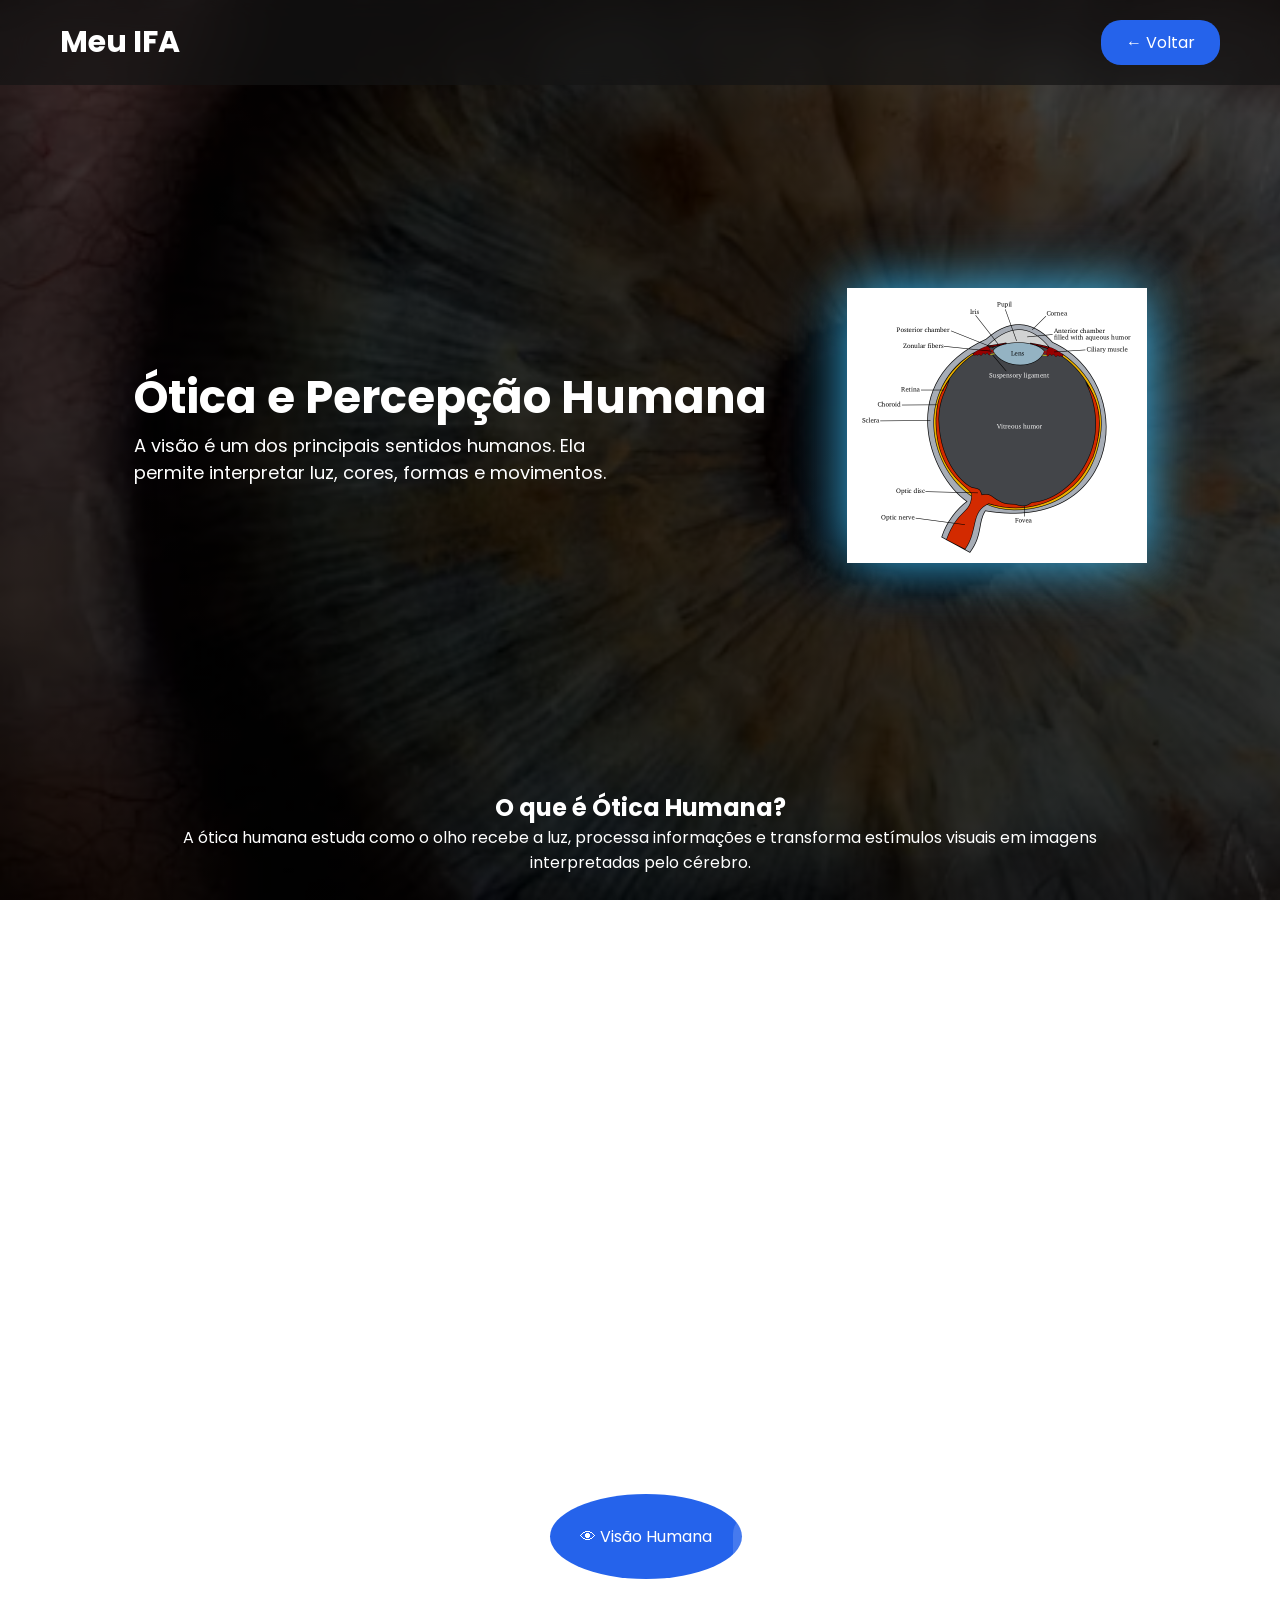
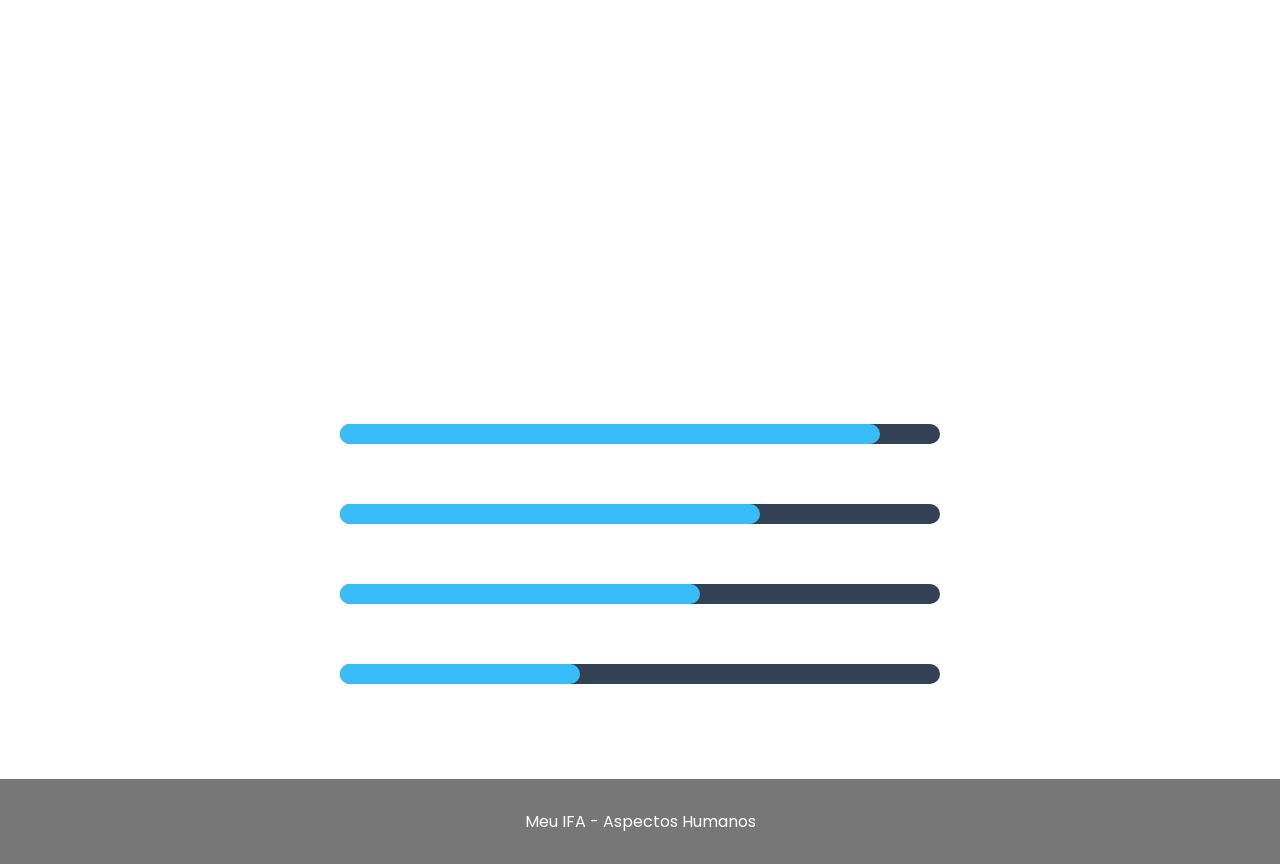
<file: otica.html>
<!DOCTYPE html>
<html lang="pt-BR">

<head>

<meta charset="UTF-8">
<meta name="viewport" content="width=device-width, initial-scale=1.0">

<title>Meu IFA | Ótica</title>

<link rel="stylesheet" href="otica.css">

<link href="https://fonts.googleapis.com/css2?family=Poppins:wght@300;400;600&display=swap" rel="stylesheet">

</head>


<body>



<header>


<div class="navbar">


<h1>
Meu IFA
</h1>



<a href="index.html">
← Voltar
</a>


</div>


</header>





<section class="hero">


<div>


<h2>
Ótica e Percepção Humana
</h2>


<p>
A visão é um dos principais sentidos humanos.
Ela permite interpretar luz, cores, formas e movimentos.
</p>


</div>


<img src="img/olho.png">


</section>







<section class="conteudo">


<h2>
O que é Ótica Humana?
</h2>


<p>

A ótica humana estuda como o olho recebe a luz,
processa informações e transforma estímulos visuais
em imagens interpretadas pelo cérebro.

</p>



<div class="cards">


<div class="card">

<h3>
Córnea
</h3>

<p>
Primeira estrutura que recebe a luz
e ajuda na focalização.
</p>

</div>




<div class="card">

<h3>
Cristalino
</h3>

<p>
Responsável pelo ajuste do foco
em diferentes distâncias.
</p>

</div>




<div class="card">

<h3>
Retina
</h3>

<p>
Transforma luz em sinais enviados
ao cérebro.
</p>

</div>


</div>


</section>







<section class="mapa">


<h2>
Mapa Mental
</h2>



<div class="mind">


<div class="central">

👁 Visão Humana

</div>



<div class="item item1">

Luz

</div>


<div class="item item2">

Córnea

</div>


<div class="item item3">

Retina

</div>


<div class="item item4">

Cérebro

</div>



</div>


</section>








<section class="grafico">


<h2>
Fatores que influenciam a visão
</h2>


<div class="bars">


<div>

<span>
Iluminação
</span>

<div class="bar">

<div style="width:90%">

</div>

</div>

</div>




<div>

<span>
Contraste
</span>

<div class="bar">

<div style="width:70%">

</div>

</div>

</div>




<div>

<span>
Distância
</span>

<div class="bar">

<div style="width:60%">

</div>

</div>

</div>




<div>

<span>
Reflexos
</span>

<div class="bar">

<div style="width:40%">

</div>

</div>

</div>



</div>


</section>







<footer>

Meu IFA - Aspectos Humanos

</footer>



</body>

</html>
</file>
<file: otica.css>
*{

margin:0;
padding:0;
box-sizing:border-box;

font-family:"Poppins",sans-serif;

}



body{

background:

linear-gradient(
rgba(0,0,0,.7),
rgba(0,0,0,.8)
),

url("img/visao.jpg");


background-size:cover;

background-attachment:fixed;

color:white;

}




header{


background:
rgba(20,20,20,.7);


backdrop-filter:blur(15px);


position:fixed;

width:100%;

top:0;

z-index:10;


}





.navbar{


max-width:1200px;

margin:auto;

padding:20px;

display:flex;

justify-content:space-between;

align-items:center;


}




.navbar h1{

font-size:30px;

}




.navbar a{


color:white;

text-decoration:none;

background:#2563eb;

padding:10px 25px;

border-radius:20px;


}





.hero{


padding-top:130px;

min-height:80vh;

display:flex;

align-items:center;

justify-content:center;

gap:80px;

padding-left:10%;

padding-right:10%;


}





.hero h2{

font-size:45px;

}



.hero p{

max-width:500px;

font-size:18px;

}



.hero img{


width:300px;

filter:drop-shadow(0 0 30px #38bdf8);


animation:float 4s infinite;


}



@keyframes float{


50%{

transform:translateY(-20px);

}


}







.conteudo,
.mapa,
.grafico{


padding:70px 10%;

text-align:center;

}





.cards{


display:flex;

gap:30px;

justify-content:center;

flex-wrap:wrap;

margin-top:40px;


}





.card{


background:

rgba(255,255,255,.1);


backdrop-filter:blur(15px);


padding:30px;


width:280px;


border-radius:20px;


transition:.3s;


}



.card:hover{


transform:translateY(-10px);

}





.mind{


margin:80px auto;

width:400px;

height:400px;

position:relative;


}





.central{


position:absolute;

top:160px;

left:110px;


background:#2563eb;


padding:30px;


border-radius:50%;


}





.item{


position:absolute;


background:

rgba(255,255,255,.15);


padding:20px;


border-radius:20px;


}




.item1{

top:20px;

left:170px;

}


.item2{

top:180px;

left:0;

}


.item3{

bottom:20px;

left:170px;

}



.item4{

top:180px;

right:0;

}





.bars{


max-width:600px;

margin:auto;

text-align:left;

}



.bar{


height:20px;

background:#334155;

border-radius:20px;

margin:10px 0 25px;


}



.bar div{


height:100%;

background:#38bdf8;

border-radius:20px;


animation:grow 2s;


}




@keyframes grow{

from{

width:0;

}

}






footer{


padding:30px;

text-align:center;

background:#0008;


}





@media(max-width:800px){


.hero{


flex-direction:column;

text-align:center;

}



.hero h2{

font-size:32px;

}



.mind{

transform:scale(.8);

}


}
</file>
